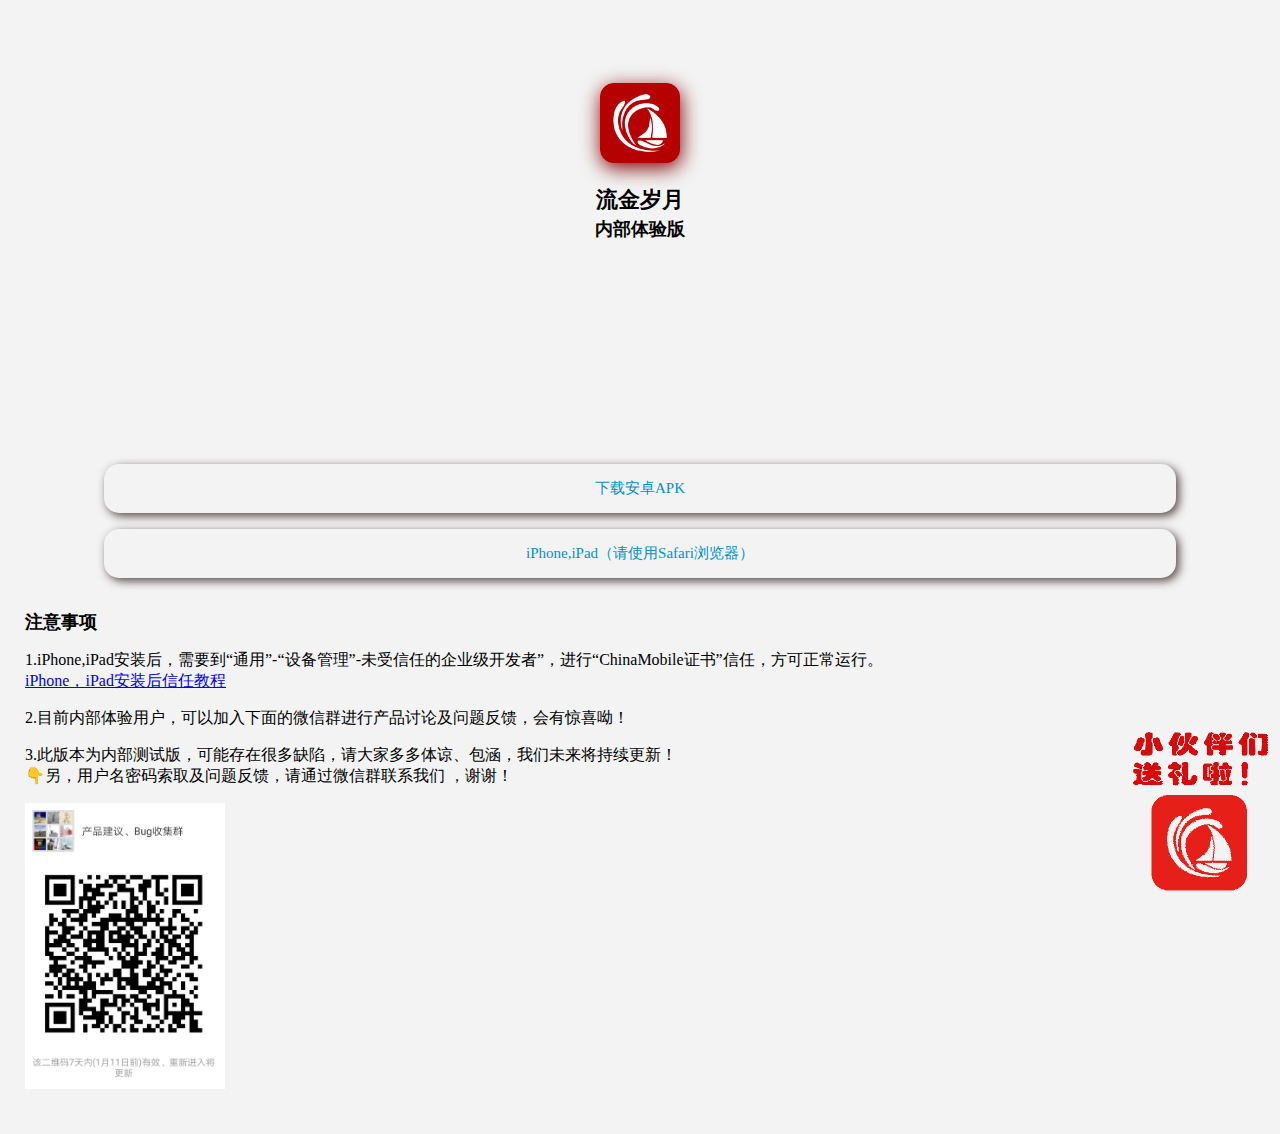
<file: index.html>
﻿<!DOCTYPE html>
<!-- saved from url=(0020)https://ourtrace.cn/ -->
<html lang="en"><head><meta http-equiv="Content-Type" content="text/html; charset=UTF-8">
    
    <meta name="viewport" content="width=device-width, initial-scale=1.0">
    <meta http-equiv="X-UA-Compatible" content="ie=edge">
    <link rel="stylesheet" href="index.css">
    <script src="index.js"></script>
    <title>流金岁月</title>
</head>

<body>

    <div id="bbb">

        <div id="BiaoTi">

            <div class="AV">
			<p><br></p>
			
            </div>
			
			<div class="BiaoTi"><br>
                <img style="text-align:center;filter: drop-shadow(1px 5px 10px #7e0202);-webkit-filter: drop-shadow(1px 5px 10px #7e0202);" width="80px" src="image/log_yz_512.png">
                <h2 id="appname">流金岁月</h2>
                <h3 id="versioning">内部体验版<br><br></h3>
				<iframe  width=100% src='http://player.youku.com/embed/XMzk3MTEyNTYwMA==' frameborder=0 'allowfullscreen'></iframe>
			
				<br><br>
            </div>

            <div id="XiaZai">
                <a href="https://ourtrace.cn/apk/OurTrace.apk">下载安卓APK</a>
                <p></p>
                <a href="itms-services://?action=download-manifest&amp;url=https://ourtrace.cn/ipa/manifest.plist">iPhone,iPad（请使用Safari浏览器）</a>
            </div>
     
            </div>
            <div id="JieShao">
                <h3>注意事项</h3>
                <p>
				   1.iPhone,iPad安装后，需要到“通用”-“设备管理”-未受信任的企业级开发者”，进行“ChinaMobile证书”信任，方可正常运行。<br>
				   <a href="https://jingyan.baidu.com/article/d5a880eba43d3013f147cc1e.html">iPhone，iPad安装后信任教程</a>
                </p>
                <p>2.目前内部体验用户，可以加入下面的微信群进行产品讨论及问题反馈，会有惊喜呦！</p>
				<p>3.此版本为内部测试版，可能存在很多缺陷，请大家多多体谅、包涵，我们未来将持续更新！<br>
                   👇另，用户名密码索取及问题反馈，请通过微信群联系我们 ，谢谢！</p>

                <img style="text-align:center;" width="200px" src="image/wxqun.jpg">

                </p>
            </div>
        </div>

		 <div id="huodong">
			<a class="huodong-img"  href="http://www.anybeen.cn/share.php?id=oiM0ipwJcgXxQySH8Trk"></a>
			
        </div>

        <!-- <div id="shade" style="display: none">
            <p>1 点击右上角的<img src="image/002.png" alt="" style="vertical-align:middle">按钮
                <br> <br>2 选择<img src="image/003.png" alt="" style="vertical-align:middle">
            </p>
            <div id = "jian">
                <img id="jiantou" src="image/JIANTOU01.png" alt="pic">
            </div>
        </div> -->

        <div id="shade" style="display: none">
            <img id="jiantou" src="image/downloadtext1.png" alt="请通过默认浏览器打开">
        </div>

    </div>
    
</body></html>
</file>
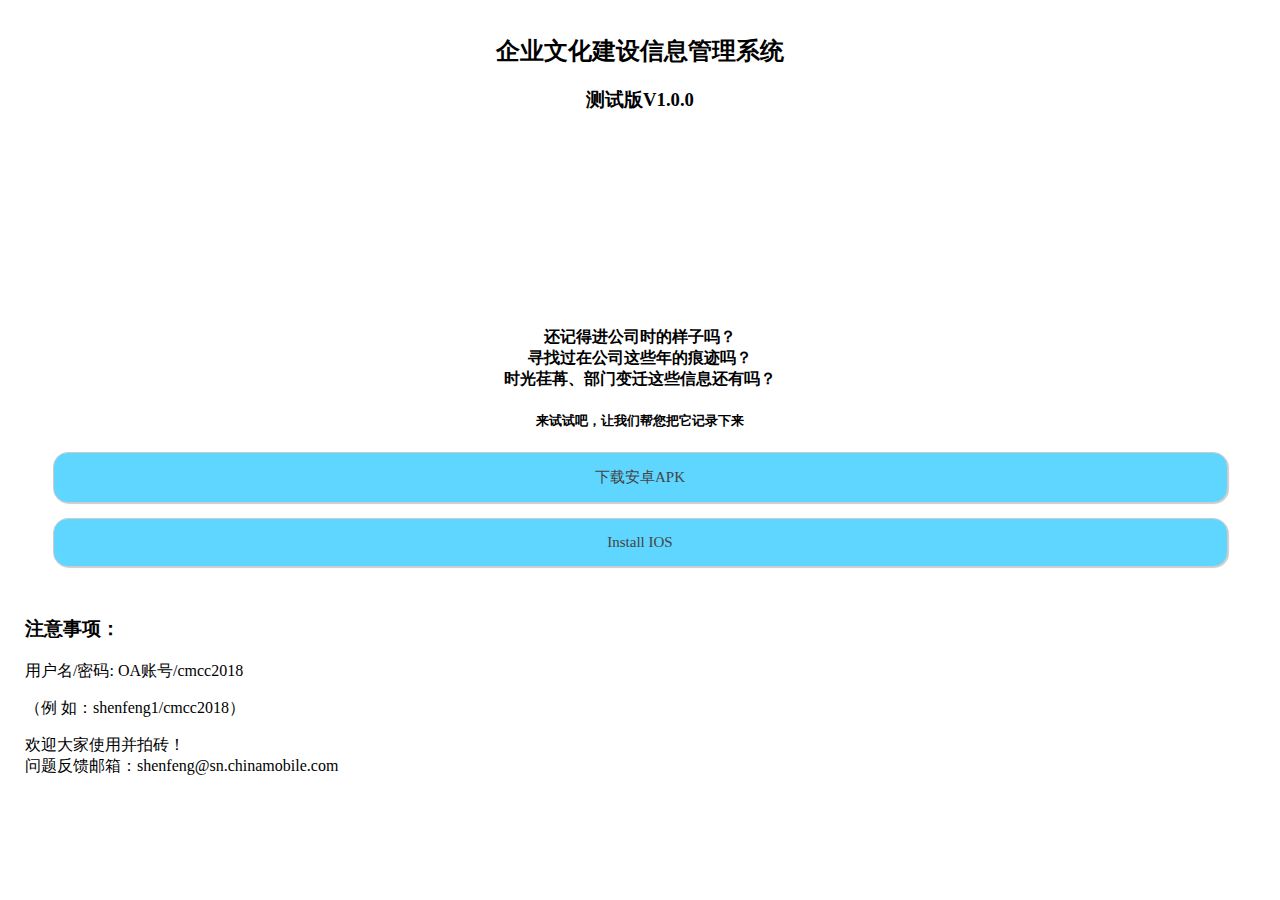
<file: install/index.html>
﻿<!DOCTYPE html>
<html lang="en">

<head>
    <meta charset="UTF-8">
    <meta name="viewport" content="width=device-width, initial-scale=1.0">
    <meta http-equiv="X-UA-Compatible" content="ie=edge">
    <link rel="stylesheet" href="1.css">
    <script src="1.js"></script>
    <title>Document</title>
</head>

<body>

    <div id="bbb">

        <div id="BiaoTi">

        <div class="BiaoTi" >
            <h2>企业文化建设信息管理系统</h2>
            <h3>测试版V1.0.0</h3>
            <!-- <img src="image\logo.png" alt="" id="img1"> -->
            <iframe  width=100% src='http://player.youku.com/embed/XMzc0MTUyMjc2NA==' frameborder=0 'allowfullscreen'></iframe>
        </div>

        <div id="XiaZai">
                <h4>还记得进公司时的样子吗？<br>
                    寻找过在公司这些年的痕迹吗？<br>
                    时光荏苒、部门变迁这些信息还有吗？</h4>
                <h5>来试试吧，让我们帮您把它记录下来 </h5>
            <a id='load_android' href="/apk/OurTrace.apk">下载安卓APK</a>
            <a id='load_ios' href="itms-services://?action=download-manifest&url=https://ourtrace.cn/manifest.plist">Install IOS</a>
        </div>

        <!-- href="http://52chuansongmen.top:8080/apk/OurTrace.apk" -->

        <div id="JieShao">
            <h3>注意事项：</h3>
            <p>用户名/密码: OA账号/cmcc2018</p>
            <p>（例      如：shenfeng1/cmcc2018）</p>
            <p>欢迎大家使用并拍砖！<br>
               问题反馈邮箱：shenfeng@sn.chinamobile.com<br><br>
  
</p>
        </div>

</div>
        <div id="shade" style="display: none">
            <p>1 点击右上角的<img src="image/002.png" alt="" style="vertical-align:middle">按钮
                <br>  <br>2 选择<img src="image/003.png" alt="" style="vertical-align:middle">
                <!-- <span>【在浏览器打开】</span>进行下载 -->
            </p>
            <img id='img' src="image/JIANTOU01.png" alt="pic">
        </div>

        

    </div>







    <!-- <div id="box">
        <div id="pic">
            <img src="1.png" alt="qr">
            <div id="title">
                <h2>峰哥最屌！！！</h2>
                <h3>v1.0.0</h3>
            </div>
        </div>
        <div id="loading">
            <a id='load_android' href="http://52chuansongmen.top:8080/apk/AR-t03.apk">Android 下载</a>
            <a id='load_ios' href="javascript:;">ios 立即下载</a>
        </div>
        <div id="shade" style="display: none">
            <p>在微信中无法下载app,
                <br>请打开左上角按钮选择
                <span>【在浏览器打开】</span>进行下载</p>
            <img id='img' src="image/3.png" alt="pic">
        </div>
    </div> -->


</body>

</html>
</file>
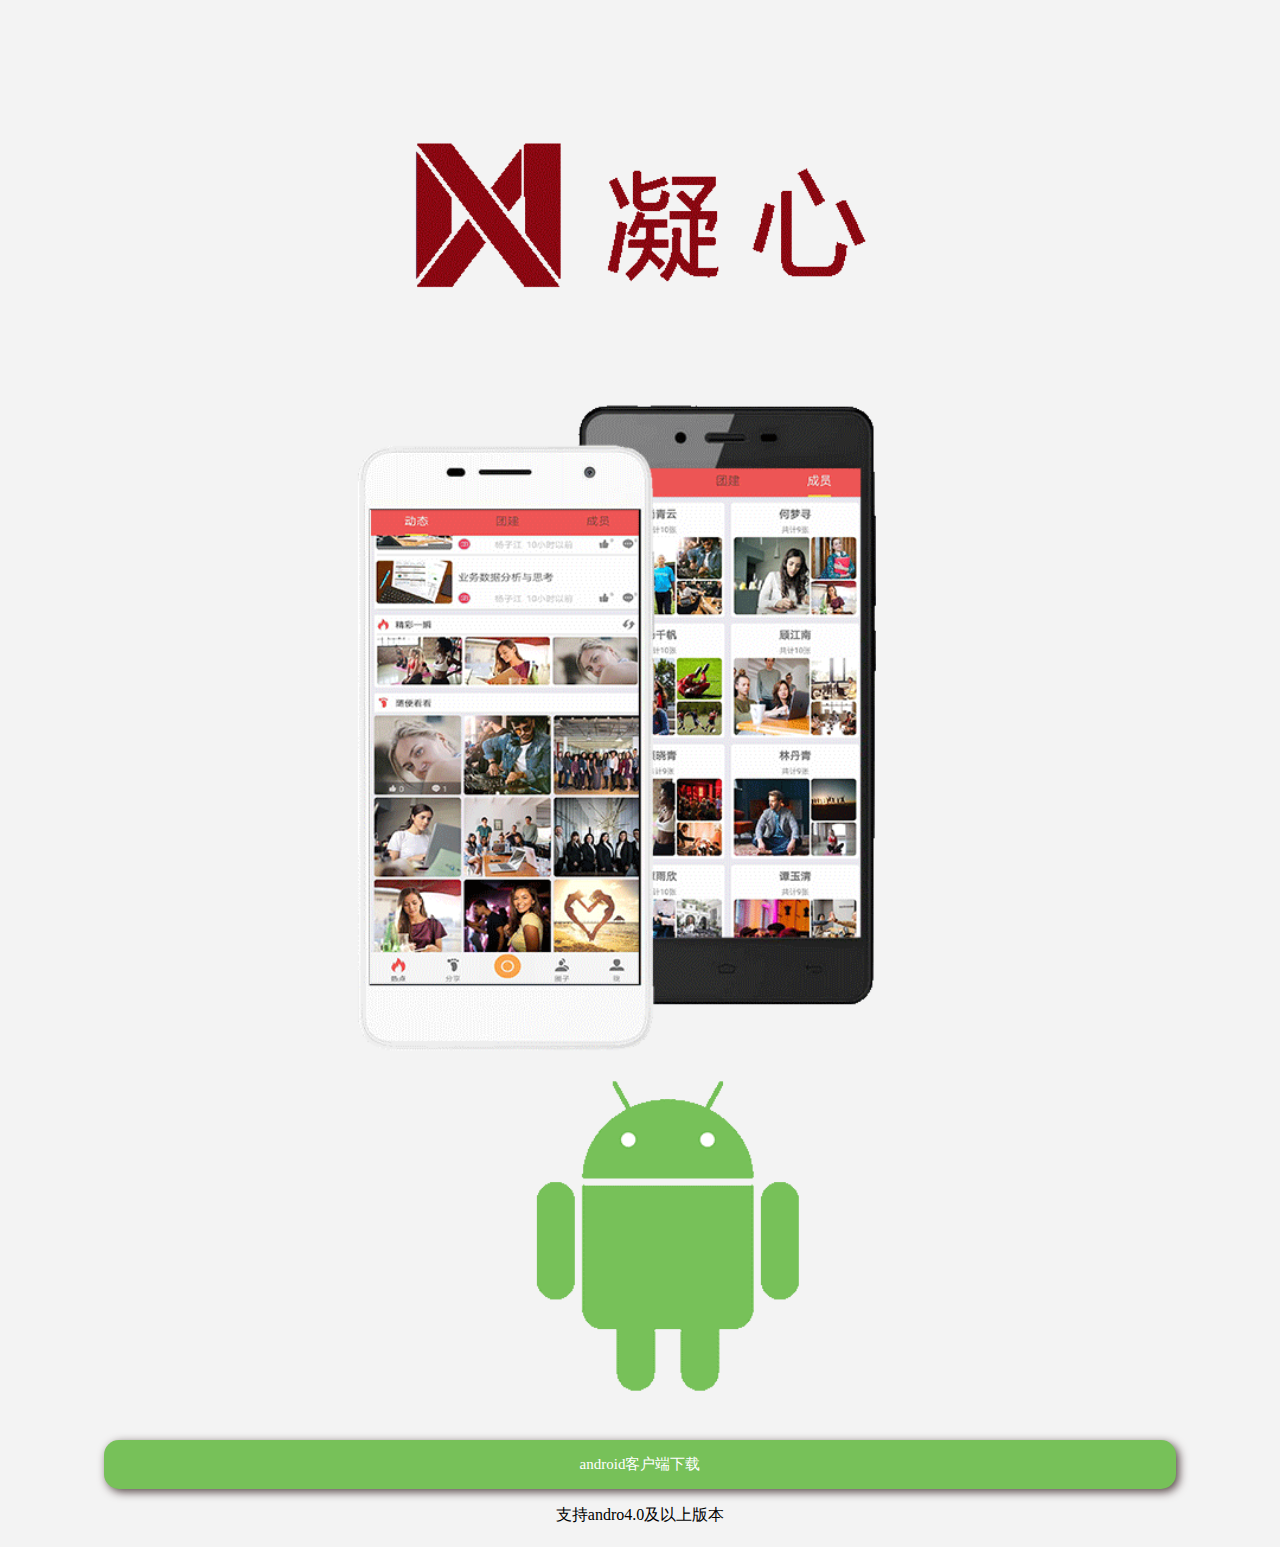
<file: nx/index.html>
﻿<!DOCTYPE html>
<html lang="en"><head><meta http-equiv="Content-Type" content="text/html; charset=UTF-8">
    
    <meta name="viewport" content="width=device-width, initial-scale=1.0">
    <meta http-equiv="X-UA-Compatible" content="ie=edge">
    <link rel="stylesheet" href="../nx/index.css">
    <script src="index.js"></script>
    <title>凝心</title>
</head>

<body>

    <div id="bbb">

        <div id="BiaoTi">
            <div class="picall">
                <img  src="../image/bj9.png" alt="凝心LOGO" style="width: 100% ">
            </div>
		
            <!-- <div class="picall">
                <img  src="../image/LOGO-NX1.png" alt="凝心LOGO" style="width: 100% ">
            </div>
		
            <div class="picall">
                <img  src="../image/LOGO-NX1.png" alt="凝心与您同行" style="width: 100% ">
			
            </div>	
			<div class="picall" id="pic-android"><br>
                <img  src="../image/android.png" alt="android" style="width: 100% ">
            </div> -->
            <div id="XiaZai">
                <a href="https://ourtrace.cn/apk/Nx1.apk">android客户端下载</a>
                <!-- <p></p>
                <a href="itms-services://?action=download-manifest&amp;url=https://ourtrace.cn/ipa/manifest.plist">iPhone,iPad（请使用Safari浏览器）</a> -->
            <p>支持andro4.0及以上版本</p>
            </div>
     

            </div>
        </div>

		 

        <div id="shade" style="display: none">
            <img id="jiantou" src="../image/downloadtext1.png" alt="请通过默认浏览器打开">
        </div>

    </div>
    
</body></html>
</file>
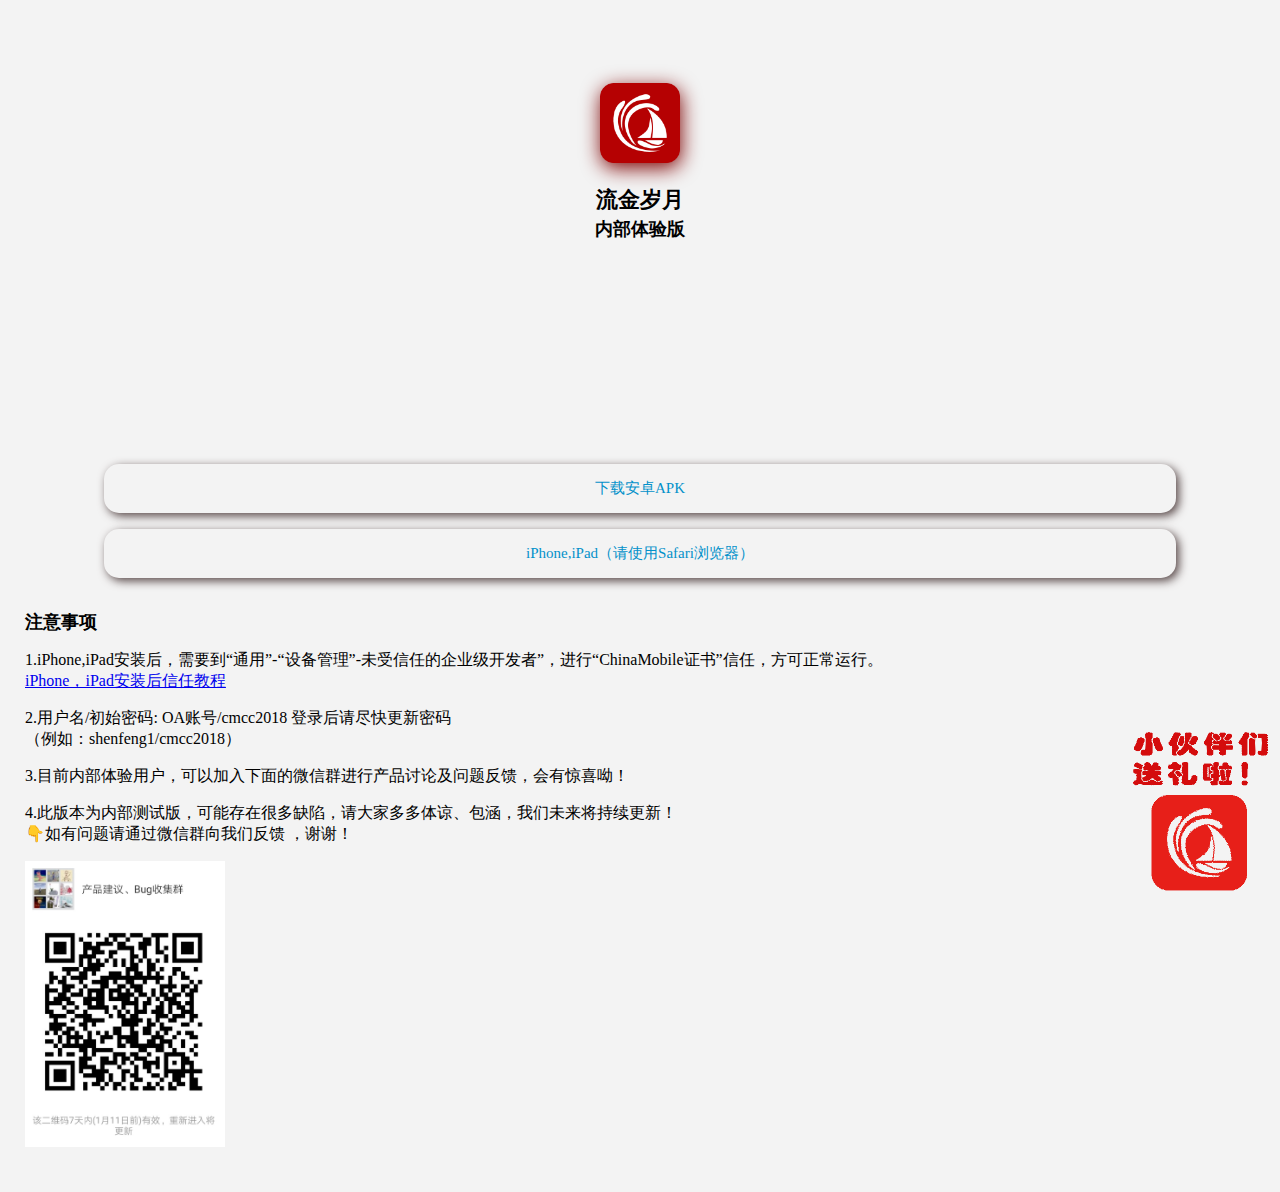
<file: index-test.html>
﻿<!DOCTYPE html>
<!-- saved from url=(0020)https://ourtrace.cn/ -->
<html lang="en"><head><meta http-equiv="Content-Type" content="text/html; charset=UTF-8">
    
    <meta name="viewport" content="width=device-width, initial-scale=1.0">
    <meta http-equiv="X-UA-Compatible" content="ie=edge">
    <link rel="stylesheet" href="index-test.css">
    <script src="index-test.js"></script>
    <title>流金岁月</title>
</head>

<body>

    <div id="bbb">

        <div id="BiaoTi">

            <div class="AV">
			<p><br></p>
			
            </div>
			
			<div class="BiaoTi"><br>
                <img style="text-align:center;filter: drop-shadow(1px 5px 10px #7e0202);-webkit-filter: drop-shadow(1px 5px 10px #7e0202);" width="80px" src="image/log_yz_512.png">
                <h2 id="appname">流金岁月</h2>
                <h3 id="versioning">内部体验版<br><br></h3>
				<iframe  width=100% src='http://player.youku.com/embed/XMzk3MTEyNTYwMA==' frameborder=0 'allowfullscreen'></iframe>
			
				<br><br>
            </div>

            <div id="XiaZai">
                <a href="https://ourtrace.cn/apk/OurTrace.apk">下载安卓APK</a>
                <p></p>
                <a href="itms-services://?action=download-manifest&amp;url=https://ourtrace.cn/ipa/manifest.plist">iPhone,iPad（请使用Safari浏览器）</a>
            </div>
     
            </div>
            <div id="JieShao">
                <h3>注意事项</h3>
                <p>
				   1.iPhone,iPad安装后，需要到“通用”-“设备管理”-未受信任的企业级开发者”，进行“ChinaMobile证书”信任，方可正常运行。<br>
				   <a href="https://jingyan.baidu.com/article/d5a880eba43d3013f147cc1e.html">iPhone，iPad安装后信任教程</a>
                </p>
				<p>2.用户名/初始密码: OA账号/cmcc2018 登录后请尽快更新密码 <br>（例如：shenfeng1/cmcc2018）</p>
                <p>3.目前内部体验用户，可以加入下面的微信群进行产品讨论及问题反馈，会有惊喜呦！</p>
				<p>4.此版本为内部测试版，可能存在很多缺陷，请大家多多体谅、包涵，我们未来将持续更新！<br>
                    👇如有问题请通过微信群向我们反馈 ，谢谢！</p>

                <img style="text-align:center;" width="200px" src="image/wxqun.jpg">

                </p>
            </div>
        </div>

		 <div id="huodong">
			<a class="huodong-img"  href="http://www.anybeen.cn/share.php?id=oiM0ipwJcgXxQySH8Trk"></a>
			
        </div>

        <div id="shade" style="display: none">
            <p>1 点击右上角的<img src="image/002.png" alt="" style="vertical-align:middle">按钮
                <br> <br>2 选择<img src="image/003.png" alt="" style="vertical-align:middle">
            </p>
            <div id = "jian">
                <img id="jiantou" src="image/JIANTOU01.png" alt="pic">
            </div>
        </div>

    </div>
    
</body></html>
</file>
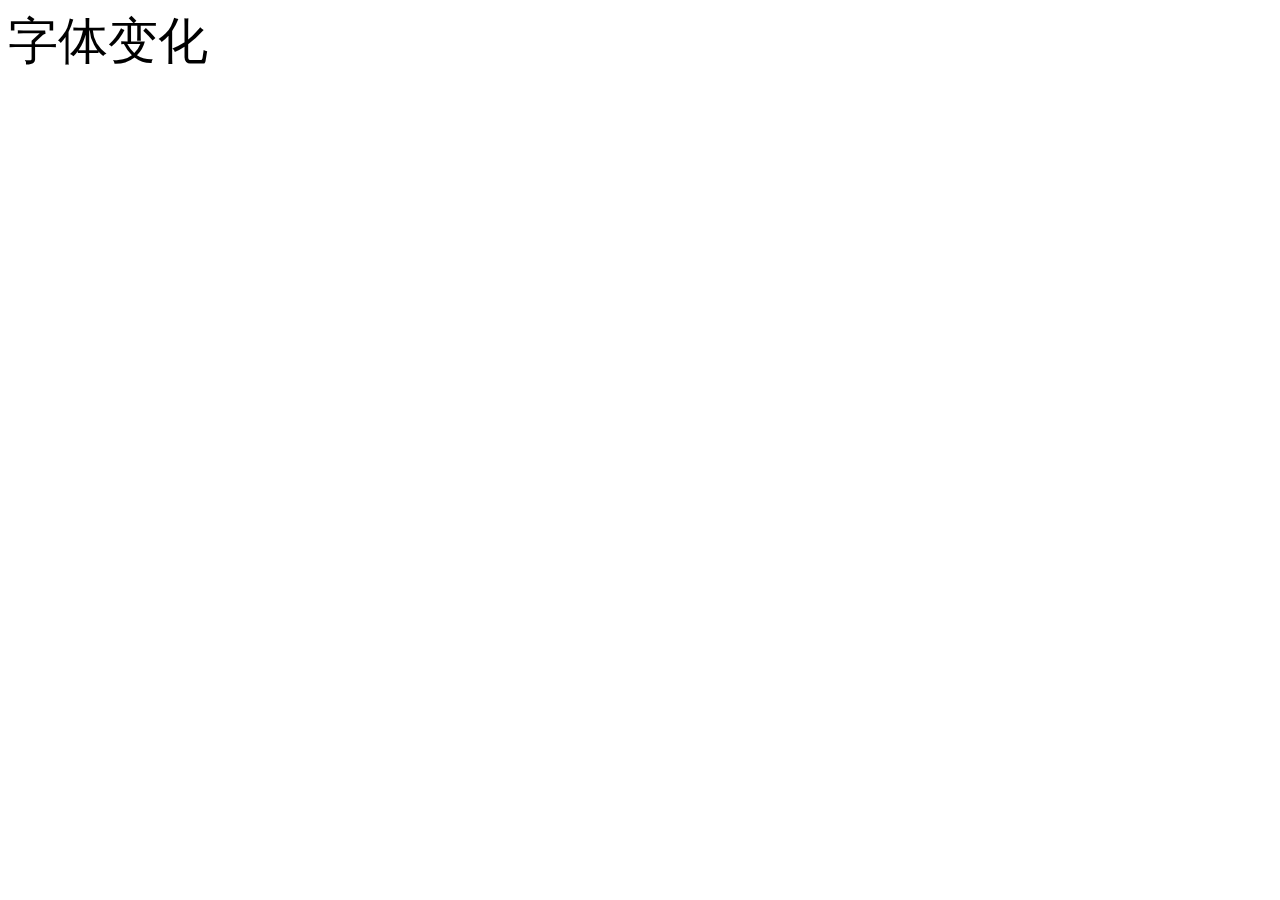
<file: H5/index - 副本.html>
﻿<html>
<head>
<title>test</title>
<style type="text/css">
.test{font-size:50px;}
@media screen and (max-height:200px){
.test{font-size:10px;}
}
</style>
</head>
<body>
<div class="test">
字体变化
</div>
</body>
</html>
</file>
<file: index.css>
﻿body
{
    position:absolute;
    padding: 0;
    margin: 0;
    height: 100%;
    width: 100%;
	background-color:#f3f3f3;
}
#appname{
font-family:"隶书";
font-size:22px;
margin:18px 0px 2px 0px;
}
h3{
font-family:"隶书";
font-size:18px;
margin:2px 0px 10px 0px;
}
p ,a{
font-family:"仿宋";
font-size:16px;
}

.AV
{
    text-align: center; 
    padding: 0px 0px 0px 0px;
}
.BiaoTi
{
    text-align: center; 
    padding: 15px 25px 15px 25px;
}





#img1
{
    width: 30%;
    
}


#XiaZai {
    text-align: center;
    display: block;
    padding: 5px;

}

#XiaZai a {
    color:#0391ca;
    display: inline-block;
    width: 82%;
    padding: 15px;
    border-radius: 15px;
    font-size: 15px;
    text-decoration: none;
    box-shadow: 3px 3px 10px 0px #574747; 
}

#XiaZai #load_android {
    background: #5FD6FF;
}
.a{
    background: #5FD6FF;
}
#XiaZai #load_ios {
    margin: 15px 0  0 0;
    background: #5FD6FF;
}

#JieShao{
    padding: 25px;
}



#shade {
    position: fixed;
    /*水平居中*/
    /* text-align: center; */
    width: 100%;
    height: 100%;
    /* background-color: rgba(0, 0, 0, 0.88); */
    top: 0;
    left: 0;
    z-index: 100;
}

#shade p {
    position: absolute;
    color: white;
    font-size: 30px;
    /* text-align: center; */
    top: 30%;
    width: 100%;
    transform: translateY(-50%);
    -webkit-transform: translateY(-50%);
}

#shade p span {
    color: #5FD6FF;
}

.p {
    line-height: 0px;
}

#jian {
    position:absolute;
    top: 0%;
    left: 0%;
    height: 100%;
    width: 100%;
}

#jiantou {
    position:absolute;
    margin: 0;
    top: 0%;
    right: 0%;
    height: 100%;
    width: 100%;
}
/* #jiantou {
    position:absolute;
    top: 0%;
    right: 8%;
    height: 30%;
    width: 40%;
    color: rgba(175, 7, 7, 0.85);
} */

#huodong{
	width: 160px; 
	height: 160px; 
	right: 0; 
	bottom: 10%;
	z-index: 90;
	position:fixed;
}

.huodong-img{
	width: 160px; 
	height: 160px; 
	background-image: url("image/huodong-img01.gif");
	background-size: 100% 100%;
	background-repeat:no-repeat;
	right: 0; 
	bottom: 1%;
	z-index: 90;
	position:fixed;
}
</file>
<file: install/1.css>
body
{
    padding: 0;
    margin: 0;
    height: 100%;
    width: 100%;
}


.BiaoTi
{
    text-align: center; 
    padding: 15px 25px 15px 25px;
}

.BiaoTi1
{
    display: none;
}




#img1
{
    width: 30%;
    
}


#XiaZai {
    text-align: center;
    display: block;
    padding: 5px;

}

#XiaZai a {
    color: #444444;
    display: inline-block;
    border: 1px solid #cccccc;
    width: 90%;
    padding: 15px;
    border-radius: 15px;
    font-size: 15px;
    text-decoration: none;
    box-shadow: 1px 1px 1px #ccc; 
}

#XiaZai #load_android {
    background: #5FD6FF;
}

#XiaZai #load_ios {
    margin: 15px 0  0 0;
    background: #5FD6FF;
}

#JieShao{
    padding: 25px;
}



#shade {
    position: fixed;
    /*水平居中*/
    /* text-align: center; */
    width: 100%;
    height: 100%;
    background-color: rgba(0, 0, 0, 0.88);
    top: 0;
    left: 0;

}

#shade p {
    position: absolute;
    color: white;
    font-size: 30px;
    /* text-align: center; */
    top: 30%;
    width: 100%;
    transform: translateY(-50%);
    -webkit-transform: translateY(-50%);
}

#shade p span {
    color: #5FD6FF;
}

.p{line-height：0px};

#img { 
    position: absolute;
    top: 0;
    right: 8%;
    height:30%;
    width: 30%;
    color: rgba(175, 7, 7, 0.85);
    
}
</file>
<file: nx/index.css>
﻿body
{
    position:absolute;
    padding: 0;
    margin: 0;
    height: 100%;
    width: 100%;
	background-color:#f3f3f3;
}
#appname{
font-family:"隶书";
font-size:22px;
margin:18px 0px 2px 0px;
}
h3{
font-family:"隶书";
font-size:18px;
margin:2px 0px 10px 0px;
}
p ,a{
font-family:"仿宋";
font-size:16px;
}

.AV
{
    text-align: center; 
    padding: 0px 0px 0px 0px;
}
.BiaoTi
{
    text-align: center; 
    padding: 15px 25px 15px 25px;
}



#picall
{
    width: 10%;
    padding: 15px;
    border-radius: 15px;
    font-size: 15px;
    text-decoration: none;   

}

#img1
{
    width: 30%;
    
}


#XiaZai {
    text-align: center;
    display: block;
    padding: 5px;

}

#XiaZai a {
    color:rgb(255, 255, 255);
    background-color: #77c159;
    display: inline-block;
    width: 82%;
    padding: 15px;
    border-radius: 15px;
    font-size: 15px;
    text-decoration: none;
    box-shadow: 3px 3px 10px 0px #574747; 
}

#XiaZai #load_android {
    background: #5FD6FF;
}
.a{
    background: #5FD6FF;
}
#XiaZai #load_ios {
    margin: 15px 0  0 0;
    background: #5FD6FF;
}

#JieShao{
    padding: 25px;
}



#shade {
    position: fixed;
    /*水平居中*/
    /* text-align: center; */
    width: 100%;
    height: 100%;
    /* background-color: rgba(0, 0, 0, 0.88); */
    top: 0;
    left: 0;
    z-index: 100;
}

#shade p {
    position: absolute;
    color: white;
    font-size: 30px;
    /* text-align: center; */
    top: 30%;
    width: 100%;
    transform: translateY(-50%);
    -webkit-transform: translateY(-50%);
}

#shade p span {
    color: #5FD6FF;
} 

.p {
    line-height: 0px;
}

#jian {
    position:absolute;
    top: 0%;
    left: 0%;
    height: 100%;
    width: 100%;
}

#jiantou {
    position:absolute;
    margin: 0;
    top: 0%;
    right: 0%;
    height: 100%;
    width: 100%;
}
/* #jiantou {
    position:absolute;
    top: 0%;
    right: 8%;
    height: 30%;
    width: 40%;
    color: rgba(175, 7, 7, 0.85);
} */

#huodong{
	width: 160px; 
	height: 160px; 
	right: 0; 
	bottom: 10%;
	z-index: 90;
	position:fixed;
}

.huodong-img{
	width: 160px; 
	height: 160px; 
	background-image: url("image/huodong-img01.gif");
	background-size: 100% 100%;
	background-repeat:no-repeat;
	right: 0; 
	bottom: 1%;
	z-index: 90;
	position:fixed;
}
</file>
<file: index-test.css>
﻿body
{
    padding: 0;
    margin: 0;
    height: 100%;
    width: 100%;
	background-color:#f3f3f3;
}
#appname{
font-family:"隶书";
font-size:22px;
margin:18px 0px 2px 0px;
}
h3{
font-family:"隶书";
font-size:18px;
margin:2px 0px 10px 0px;
}
p ,a{
font-family:"仿宋";
font-size:16px;
}

.AV
{
    text-align: center; 
    padding: 0px 0px 0px 0px;
}
.BiaoTi
{
    text-align: center; 
    padding: 15px 25px 15px 25px;
}





#img1
{
    width: 30%;
    
}


#XiaZai {
    text-align: center;
    display: block;
    padding: 5px;

}

#XiaZai a {
    color:#0391ca;
    display: inline-block;
    width: 82%;
    padding: 15px;
    border-radius: 15px;
    font-size: 15px;
    text-decoration: none;
    box-shadow: 3px 3px 10px 0px #574747; 
}

#XiaZai #load_android {
    background: #5FD6FF;
}
.a{
    background: #5FD6FF;
}
#XiaZai #load_ios {
    margin: 15px 0  0 0;
    background: #5FD6FF;
}

#JieShao{
    padding: 25px;
}



#shade {
    position: fixed;
    /*水平居中*/
    /* text-align: center; */
    width: 100%;
    height: 100%;
    background-color: rgba(0, 0, 0, 0.88);
    top: 0;
    left: 0;
    z-index: 100;
}

#shade p {
    position: absolute;
    color: white;
    font-size: 30px;
    /* text-align: center; */
    top: 30%;
    width: 100%;
    transform: translateY(-50%);
    -webkit-transform: translateY(-50%);
}

#shade p span {
    color: #5FD6FF;
}

.p {
    line-height: 0px;
}

#jian {
    position:absolute;
    top: 0%;
    left: 0%;
    height: 100%;
    width: 100%;
}

#jiantou {
    position:absolute;
    top: 0%;
    right: 8%;
    height: 30%;
    width: 40%;
    color: rgba(175, 7, 7, 0.85);
}

#huodong{
	width: 160px; 
	height: 160px; 
	right: 0; 
	bottom: 10%;
	z-index: 90;
	position:fixed;
}

.huodong-img{
	width: 160px; 
	height: 160px; 
	background-image: url("image/huodong-img01.gif");
	background-size: 100% 100%;
	background-repeat:no-repeat;
	right: 0; 
	bottom: 1%;
	z-index: 90;
	position:fixed;
}
</file>
